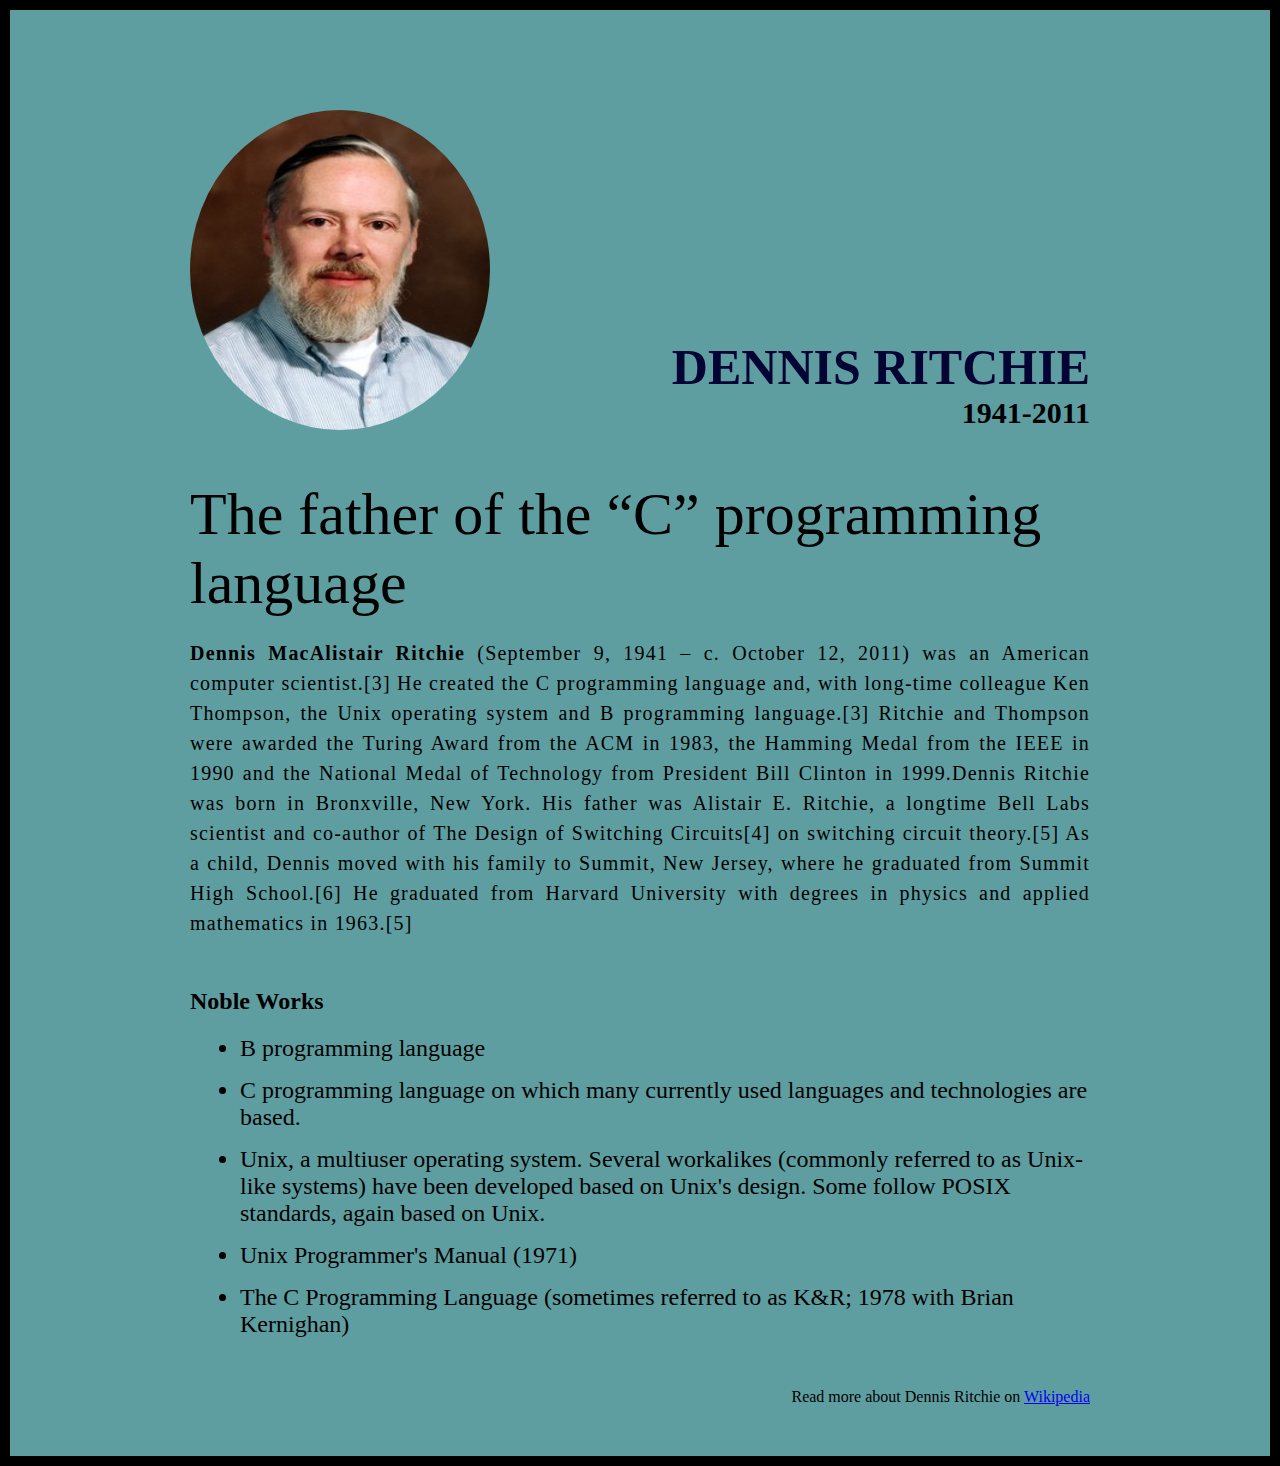
<file: project1/index.html>
<!DOCTYPE html>
<html lang="en">
<head>
    <meta charset="UTF-8">
    <meta name="viewport" content="width=device-width, initial-scale=1.0">
    <title>The Tribute Website | Dennis Ritchie</title>
    <link rel="stylesheet" href="style.css">
</head>
<body>
    <div class="container">
       <div class="content">
         <section class="top_section">
            <div class="image">
                <img src="./images/3178387.jpg" alt="dennis">
            </div>
            <div>
                <h1>Dennis Ritchie</h1>
                <h4>1941-2011</h4>
            </div>
         </section>
         <section class="about_section">
            <h2>The father of the “C” programming language</h2>
            <p><b>Dennis MacAlistair Ritchie </b>(September 9, 1941 – c. October 12, 2011) was an American computer scientist.[3] He created the C programming language and, with long-time colleague Ken Thompson, the Unix operating system and B programming language.[3] Ritchie and Thompson were awarded the Turing Award from the ACM in 1983, the Hamming Medal from the IEEE in 1990 and the National Medal of Technology from President Bill Clinton in 1999.Dennis Ritchie was born in Bronxville, New York. His father was Alistair E. Ritchie, a longtime Bell Labs scientist and co-author of The Design of Switching Circuits[4] on switching circuit theory.[5] As a child, Dennis moved with his family to Summit, New Jersey, where he graduated from Summit High School.[6] He graduated from Harvard University with degrees in physics and applied mathematics in 1963.[5]</p>
         </section>
         <section class="last_section">
            <h2>Noble Works</h2>
            <ul>
                <li>B programming language</li>
                <li>C programming language on which many currently used languages and technologies are based.</li>
                <li>Unix, a multiuser operating system. Several workalikes (commonly referred to as Unix-like systems) have been developed based on Unix's design. Some follow POSIX standards, again based on Unix.</li>
                <li>Unix Programmer's Manual (1971)</li>
                <li>The C Programming Language (sometimes referred to as K&R; 1978 with Brian Kernighan)</li>
            </ul>
         </section>
         <footer><p>Read more about Dennis Ritchie on <a href="https://en.wikipedia.org/wiki/Dennis_Ritchie">Wikipedia</a></p></footer>
       </div>
    </div>
</body>
</html>
</file>
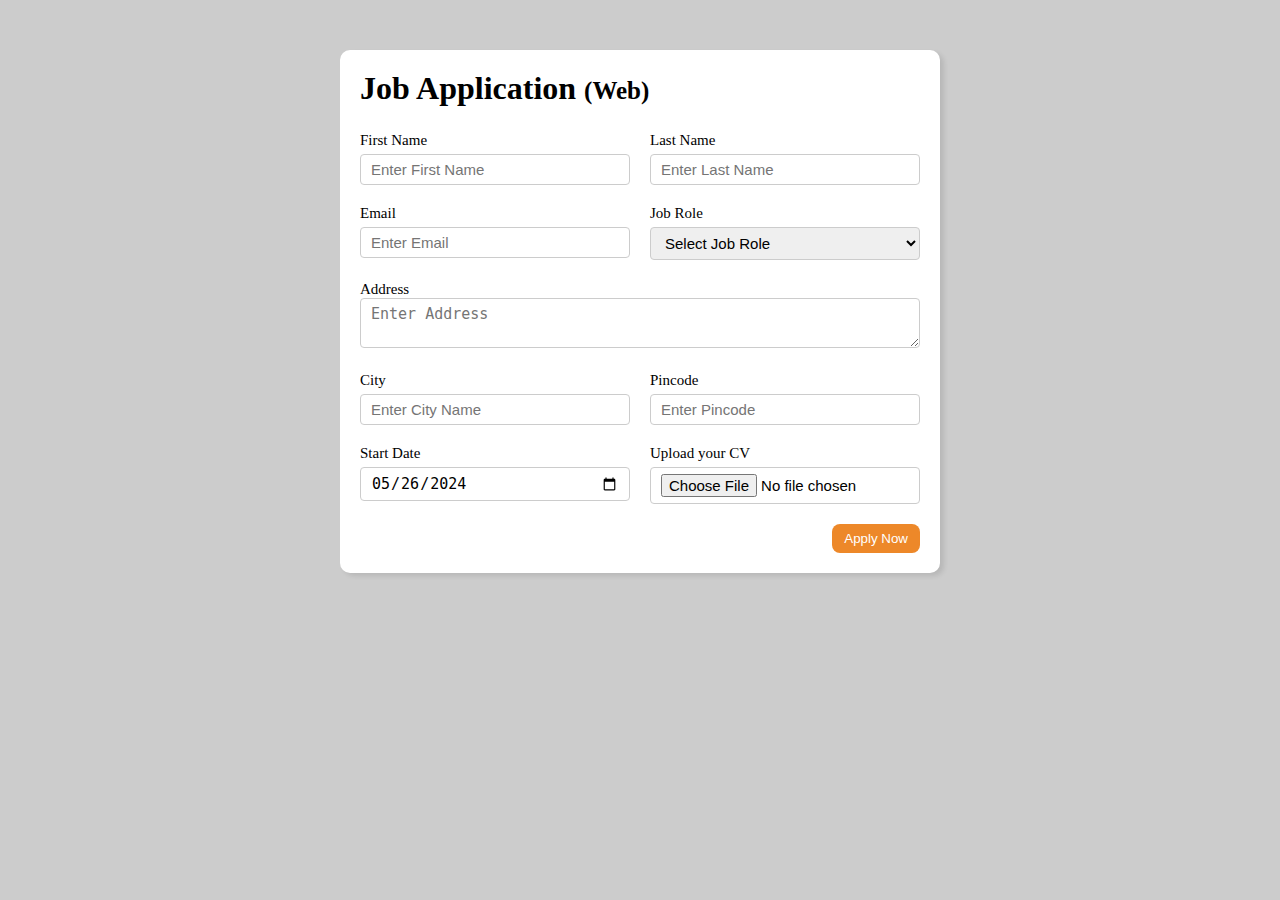
<file: project2/index.html>
<!DOCTYPE html>
<html lang="en">
<head>
    <meta charset="UTF-8">
    <meta name="viewport" content="width=device-width, initial-scale=1.0">
    <title>Job Application Form</title>
    <link rel="stylesheet" href="style.css">
</head>
<body>
    <div class="conatiner">
        <div class="apply_box">
            <h1>Job Application <span class="title_small">(Web)</span></h1>
            <form action="">
                <div class="form_container">
                    <div class="form_control">
                        <label for="first_name">First Name</label>
                        <input id="first_name" name="first_name" placeholder="Enter First Name"/>
                    </div>
                    <div class="form_control">
                        <label for="last_name">Last Name</label>
                        <input id="last_name" name="last_name" placeholder="Enter Last Name"/>
                    </div>
                    <div class="form_control">
                        <label for="email">Email</label>
                        <input type="email" id="email" name="email" placeholder="Enter Email"/>
                    </div>
                    <div class="form_control">
                        <label for="job_role">Job Role</label>
                        <select id="job_role" name="job_role">
                            <option value="">Select Job Role</option>
                            <option value="frontend">Front End Developer</option>
                            <option value="backend">Back End Developer</option>
                            <option value="fullstack">Full Stack Developer</option>
                            <option value="uiux">UI UX Designer</option>
                        </select>
                    </div>
                    <div class="textarea_control">
                        <label for="address">Address</label>
                        <textarea id="address" name="address" row="4" cols="50" placeholder="Enter Address"></textarea>
                    </div>
                    <div class="form_control">
                        <label for="city">City</label>
                        <input id="city" name="city" placeholder="Enter City Name"/>
                    </div>
                    <div class="form_control">
                        <label for="pincode">Pincode</label>
                        <input type="number" id="pincode" name="pincode" placeholder="Enter Pincode"/>
                    </div>
                    <div class="form_control">
                        <label for="date">Start Date</label>
                        <input value="2024-05-26" type="date" id="date" name="date" />
                    </div>
                    <div class="form_control">
                        <label for="upload">Upload your CV</label>
                        <input type="file" id="upload" name="upload" />
                    </div>
                </div>
                <div class="button_container">
                    <button type="submit">Apply Now</button>
                </div>
            </form>
        </div>
    </div>
</body>
</html>
</file>
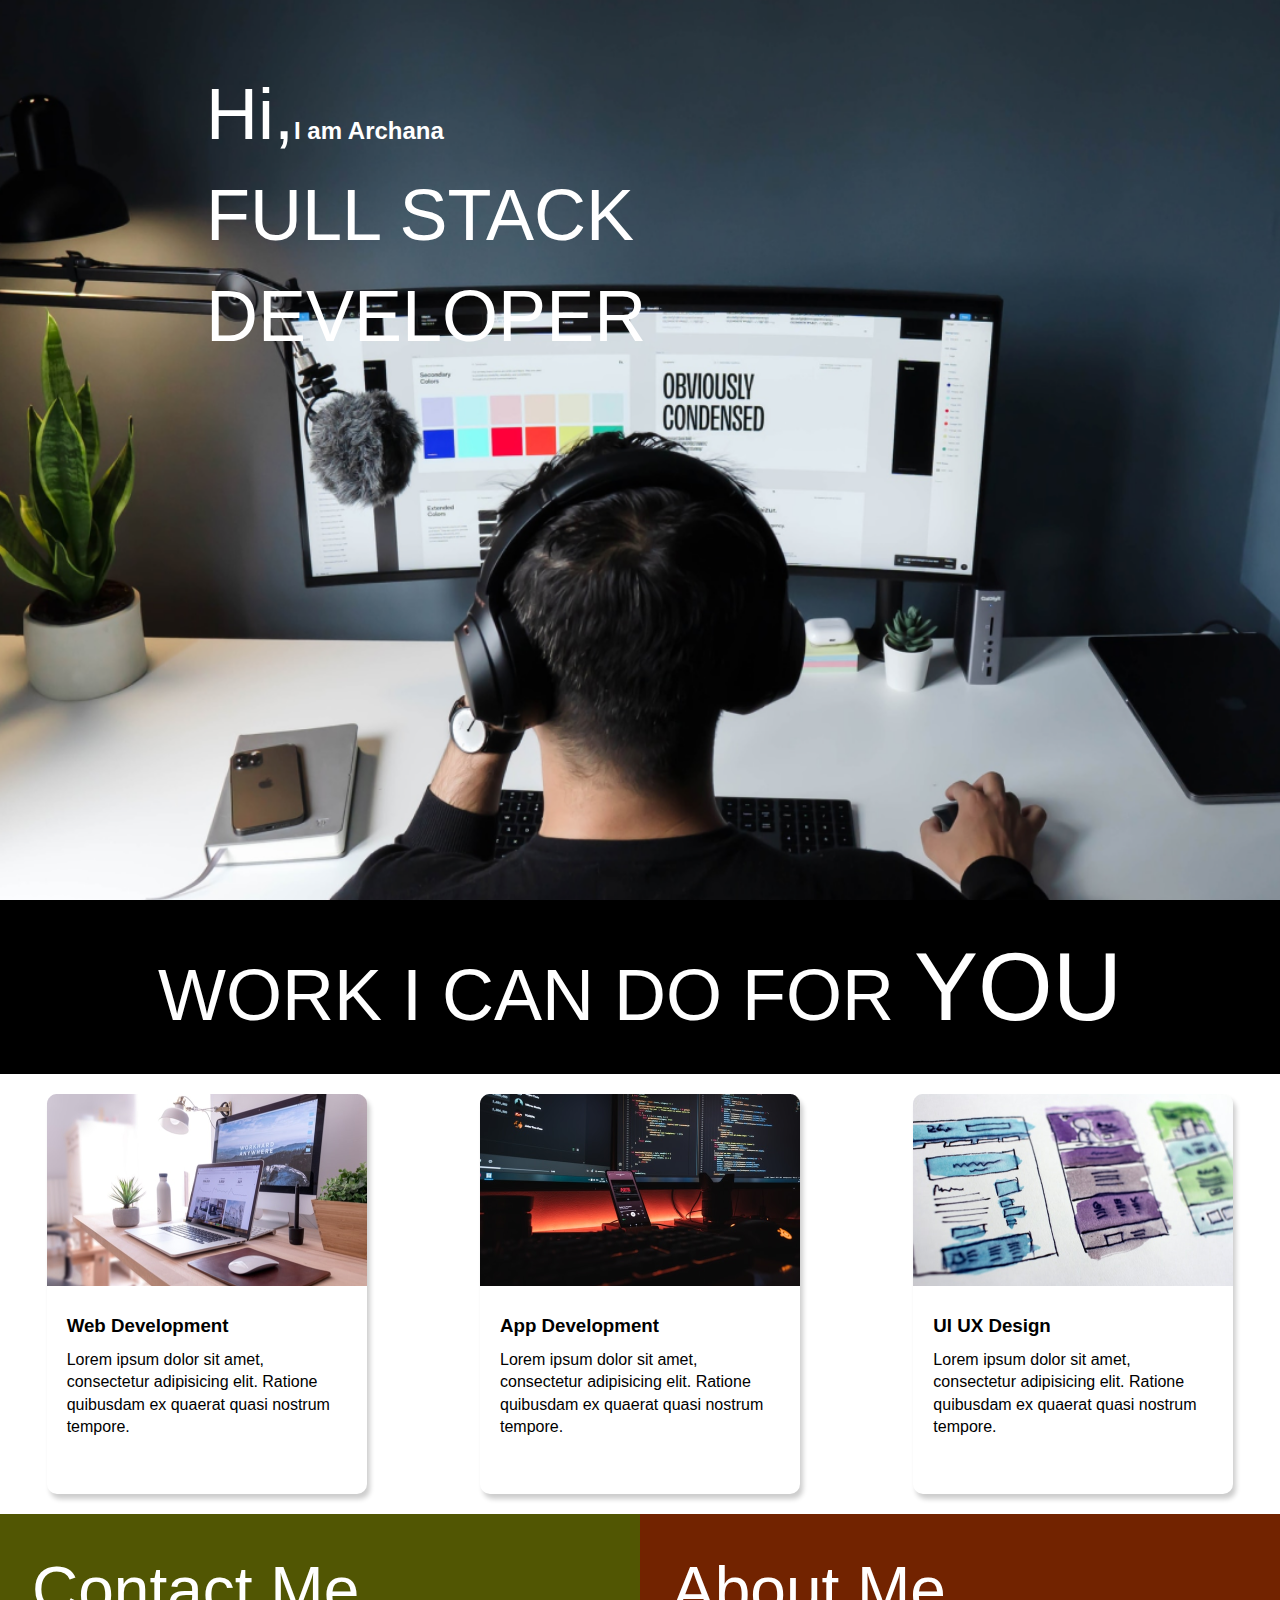
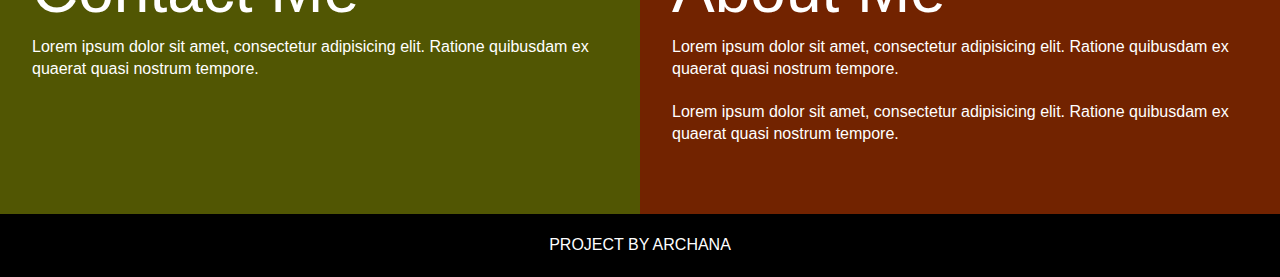
<file: project4/index.html>
<!DOCTYPE html>
<html lang="en">
<head>
    <meta charset="UTF-8">
    <meta name="viewport" content="width=device-width, initial-scale=1.0">
    <title>Developer landing page</title>
    <link rel="stylesheet" href="style.css">
</head>
<body>
    <section class="hero_section">
        <div class="text_container">
            <h2><span class="lg_text">Hi,</span>I am Archana</h2>
            <h1 class="lg_text">FULL STACK DEVELOPER</h1>
        </div>
    </section>
    <section class="black_box">
        <h2>WORK I CAN DO FOR <span>YOU</span></h2>
    </section>
    <section class="work">
        <div class="grid_item">
            <div class="card">
                <div class="image_container">
                    <img src="img/web.png" alt="Web Development" />
                </div>
                <div class="card_content">
                    <h3>Web Development</h3>
                    <p>Lorem ipsum dolor sit amet, consectetur adipisicing elit. Ratione
                        quibusdam ex quaerat quasi nostrum tempore.</p>
                </div>
            </div>
        </div>
        <div class="grid_item">
            <div class="card">
                <div class="image_container">
                    <img src="img/mobile.png" alt="App Development" />
                </div>
                <div class="card_content">
                    <h3>App Development</h3>
                    <p>Lorem ipsum dolor sit amet, consectetur adipisicing elit. Ratione
                        quibusdam ex quaerat quasi nostrum tempore.</p>
                </div>
            </div>
        </div>
        <div class="grid_item">
            <div class="card">
                <div class="image_container">
                    <img src="img/uiux.png" alt="UI UX Design" />
                </div>
                <div class="card_content">
                    <h3>UI UX Design</h3>
                    <p>Lorem ipsum dolor sit amet, consectetur adipisicing elit. Ratione
                        quibusdam ex quaerat quasi nostrum tempore.</p>
                </div>
            </div>
        </div>
    </section>
    <section class="bottom_section">
        <div class="contact">
            <h2>Contact Me</h2>
            <p>Lorem ipsum dolor sit amet, consectetur adipisicing elit. Ratione
                quibusdam ex quaerat quasi nostrum tempore.</p>
        </div>
        <div class="about">
            <h2>About Me</h2>
            <p>Lorem ipsum dolor sit amet, consectetur adipisicing elit. Ratione
                quibusdam ex quaerat quasi nostrum tempore.</p>
            <p>Lorem ipsum dolor sit amet, consectetur adipisicing elit. Ratione
            quibusdam ex quaerat quasi nostrum tempore.</p>
        </div>
    </section>
    <footer>Project By Archana</footer>
</body>
</html>
</file>
<file: project1/style.css>
*{
    margin: 0;
    padding: 0;
    box-sizing: border-box;
}

.container{
    background-color: cadetblue;
    min-height: 100vh;
    border: 10px solid black;
}
.content{
    max-width: 900px;
    margin: 0 auto;
}
.top_section{
    margin-top: 100px;
    display: flex;
    justify-content: space-between;
    align-items: flex-end;
}
.top_section h1{
    font-size: 50px;
    color: rgb(3, 3, 52);
    font-weight: bold;
    
    text-transform: uppercase;
}
.top_section h4{
    font-size: 30px;
    text-align: end;
}
.image{
    border-radius: 50%;
    overflow: hidden;
}
.image,img{
    width: 300px; 
    height: 320px;

}
.about_section{
    margin-top: 50px;
}
.about_section h2{
    font-size: 60px;
    font-weight: 400;
    margin-bottom: 20px;
}
.about_section p{
    font-size: 20px;
    line-height: 30px;
    letter-spacing: 1.2px;
    text-align: justify;
}
.last_section{
    margin: 50px 0;
}
.last_section h2{
    margin-bottom: 20px;
}
.last_section ul{
    margin-left: 50px;
}
.last_section li{
    margin-bottom: 15px;
    font-size: x-large;
}
footer{
    margin: 50px 0;
}
footer p{
    text-align: end;
}
</file>
<file: project2/style.css>
*{
    margin: 0;
    padding: 0;
    box-sizing: border-box;
}
body{
    background-color: #ccc;
}
.container {
    max-width: 900px;
    margin: 0 auto;
}
.apply_box {
    max-width: 600px;
    padding: 20px;
    background-color: white;
    margin: 0 auto;
    margin-top: 50px;
    box-shadow: 4px 3px 5px rgba(1, 1, 1, 0.1);
    border-radius: 10px;
}
.title_small{
    font-size: 25px;
}
.form_container{
    margin-top: 25px;
    display: grid;
    grid-template-columns: repeat(auto-fit,minmax(200px,1fr));
    gap: 20px;
}
.form_control{
    display: flex;
    flex-direction: column;
}
label{
    font-size: 15px;
    margin-bottom: 5px;
}
input , select , textarea{
    padding: 6px 10px;
    border: 1px solid #ccc;
    border-radius: 4px;
    font-size: 15px;
}
input:focus{
    outline-color: red;
}
.button_container{
    display: flex;
    justify-content: flex-end;
    margin-top: 20px;
}
button{
    background-color: rgb(237, 136, 41);
    border: transparent solid 2px;
    padding: 5px 10px;
    color: white;
    border-radius: 8px;
    transform: 0.3s ease-in;
}
button:hover{
    background-color: black;
    border: 2px solid black;
    color: white;
    transition: 0.3s ease-out;
    cursor: pointer;
}
.textarea_control{
    grid-column: 1 /span 2;
}
.textarea_control textarea{
    width: 100%;
}
@media (max-width: 460px){
    .textarea_control{
        grid-column: 1 /span 1;
    }
};
</file>
<file: project4/style.css>
*{
    margin: 0;
    padding: 0;
    box-sizing: border-box;
}

html,
body{
    line-height: 1.4;
    font-weight: 300;
    font-family: "Roboto", sans-serif;
}
.hero_section{
    background-image: url(img/developer.png);
    min-height: 100vh;
    background-position: center;
    background-size: cover;
    background-repeat: no-repeat;
}
.text_container{
    color: white;
    max-width: 900px;
    margin: 0 auto;
    padding-top: 64px;
    padding-left: 16px;
}
.lg_text{
    font-size: 72px;
    font-weight: 400;
}
.black_box{
    background-color: #000;
    padding: 20px;
}
.black_box h2{
    font-size: 72px;
    color: white;
    text-align: center;
    font-weight: 300;
}
.black_box h2 span{
    font-weight: 400;
    font-size: 96px;
}
.work{
    display: grid;
    gap: 20px;
    grid-template-columns: repeat(auto-fit,minmax(320px,1fr));
    max-width: 100%;
    margin: 20px auto;
}
.grid_item{
    display: flex;
    justify-content: center;
    align-items: center;
}
.card{
    max-width: 320px;
    height: 400px;
    border-radius: 10px;
    box-shadow: 3px 5px 5px rgba(1, 1, 1, 0.2);
    transition: 0.2s ease-in-out;
}
.card:hover{
    transform: scale(1.04);
    box-shadow: 3px 5px 5px rgba(1, 1, 1, 0.3);
    transition: 0.2s ease-in-out;
}
.card_content{
    padding: 20px;
}
.card_content h3{
    margin-bottom: 10px;
}
.bottom_section{
    display: flex;
    align-items: center;
}
.contact{
    background-color: #515603;
}
.about{
    background-color: #722300;
}
.contact,
.about{
    min-height: 300px;
    padding: 32px;
    color: white;
}
.about h2,
.contact h2{
    font-size: 64px;
    font-weight: 300;
}
.about p,
.contact p{
    margin-bottom: 20px;
}
footer{
    text-align: center;
    text-transform: uppercase;
    background-color: #000;
    padding: 20px;
    color: white;
}
@media (max-width: 786px){
    .hero_section{
        min-height: 50vh;
    }
    .text_container{
        padding: 10px 0;
        text-align: center;
    }
    .lg_text{
        font-size: 32px;
    }
    .black_box h2{
        font-size: 24px;
    }
    .black_box h2 span{
        font-weight: 400;
        font-size: 32px;
    }
    .bottom_section{
        flex-direction: column;
    }
    h1{
        font-size: 32px;
    }
    .about h2,
    .contact h2{
        font-size: 32px;
    }
}
</file>
